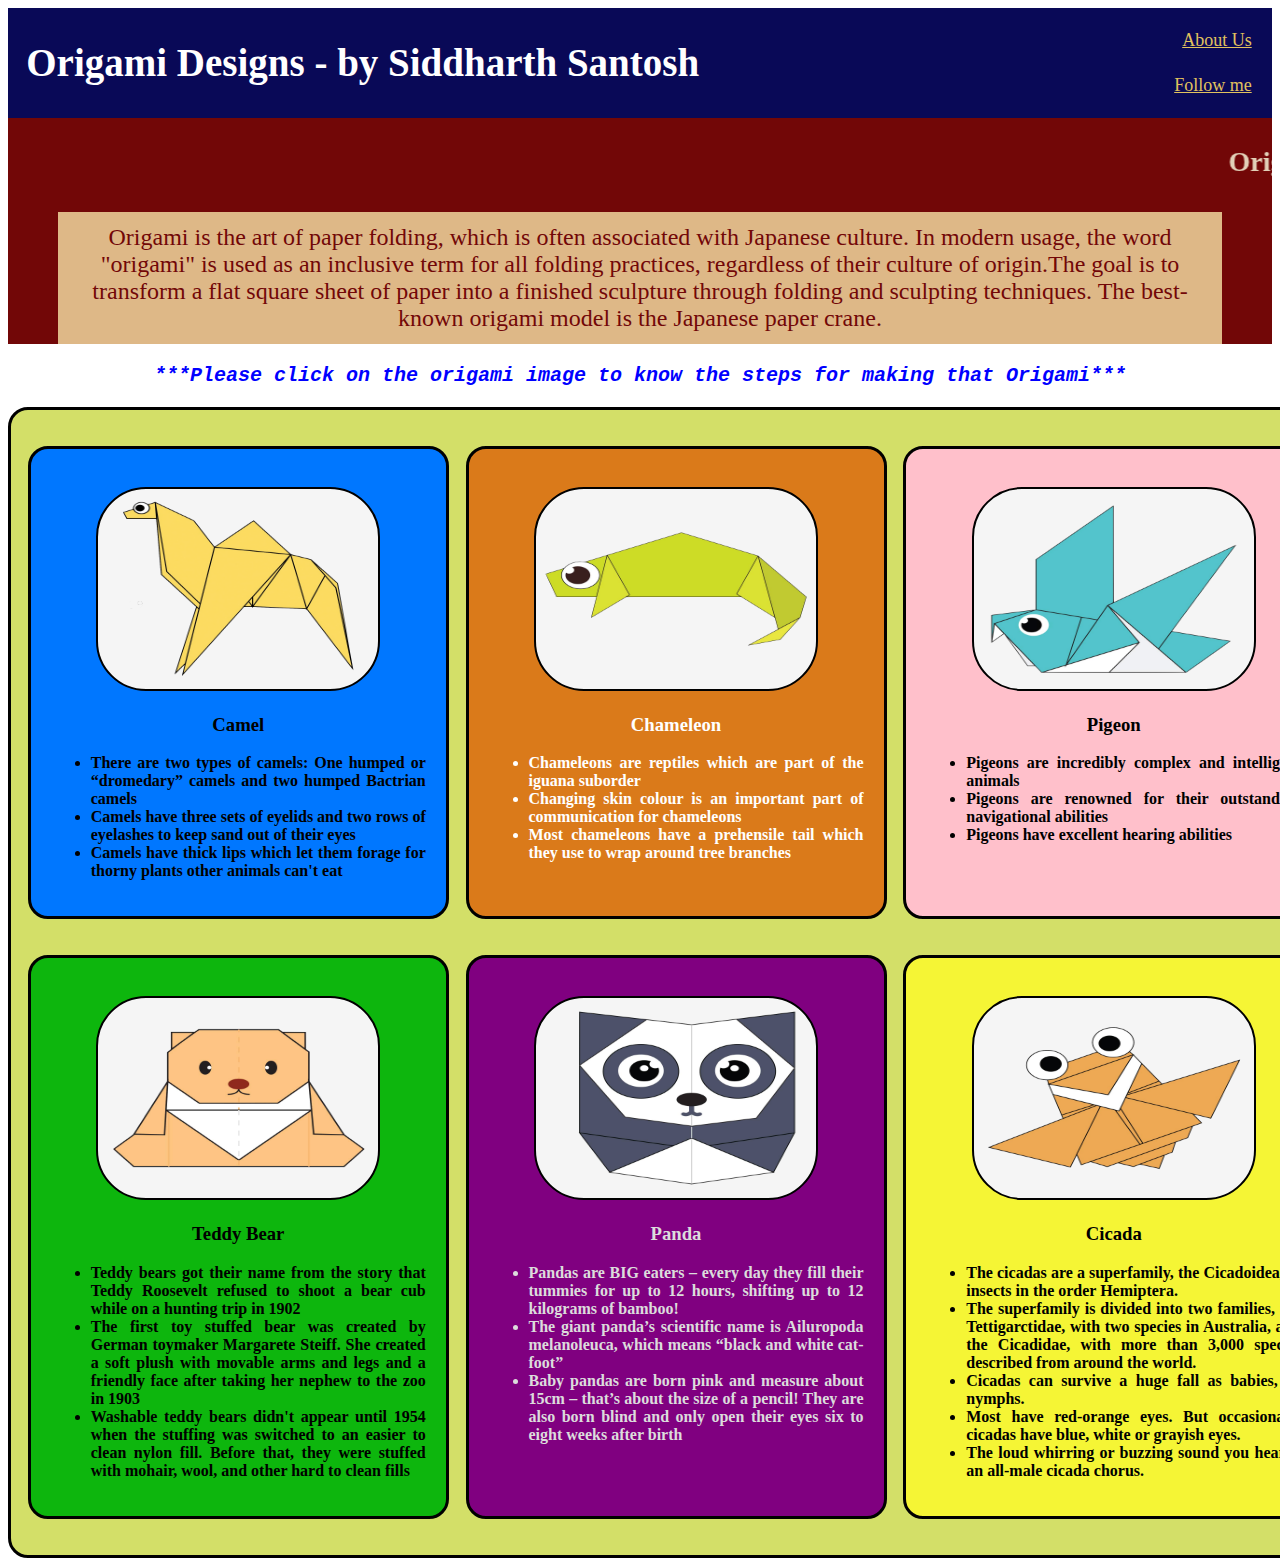
<file: index.html>
<!DOCTYPE html>
<html lang ="en">

<head>
    <title>Origami Designs Part 3</title>
    <link rel=stylesheet type=text/css href="style.css" />
    <link rel="icon" href="https://media.geeksforgeeks.org/wp-content/cdn-uploads/gfg_200X200.png" type="image/x-icon">
</head>

<body>

    <div class = "header">
        <div><h2>Origami Designs - by Siddharth Santosh</h2></div>
            <br>
            <div class="menu">
            <div><a href = "aboutus.html">About Us </a></div>
            
            <div><a href = "https://www.youtube.com/channel/UCRHyTwwHXThYyU1unsjWSVA?sub_confirmation=1">Follow me</a></div>
        </div>
    </div>

    <div class = "body">
       
        <center>
        <marquee><h3>Origami Designs and Instructions - One stop site for Origami Designs, Instructions and Procedures</h3></marquee>
        <div class = "body1">
              Origami is the art of paper folding, which is often associated with Japanese culture. In modern usage, the
             word "origami" is used as an inclusive term for all folding practices, regardless of their culture of
              origin.The goal is to transform a flat square sheet of paper into a finished sculpture through 
              folding and sculpting techniques. The best-known origami model is the Japanese paper crane.
        </div>
    </div>

    <center><h3 style = "font-size:20px;font-style: italic;font-family:Courier New; color: blue;">***Please click on the origami image 
        to know the steps for making that Origami***</h3></center>
    
    <div class = "grid">
    <br>  
    <br> 

    <div class = "grid1">
   
        <div class = "origami1">
            <br>
            <center>
            <a href = "http://origami.me/camel/"><img src = "images/camel.png" width = "280px" height = "200px"></a>
            <h3>Camel</h3>
            </center>
            <p>
                <ul>
                    <b><li> There are two types of camels: One humped or “dromedary” camels and two humped Bactrian camels</li></b>
                    <b><li>Camels have three sets of eyelids and two rows of eyelashes to keep sand out of their eyes</li></b>
                    <b><li>Camels have thick lips which let them forage for thorny plants other animals can't eat</li></b>
                </ul>
            </p>
        </div>
    
        <div class = "origami2">
            <br>
            <center>
            <a href = "http://origami.me/chameleon/"><img src = "images/chameleon.png" width = "280px" height = "200px"></a>
            <h3>Chameleon</h3>
            </center>
            <p>
                <ul>
                    <b><li>Chameleons are reptiles which are part of the iguana suborder</li></b>
                    <b><li>Changing skin colour is an important part of communication for chameleons</li></b>
                    <b><li>Most chameleons have a prehensile tail which they use to wrap around tree branches</li></b>
                </ul>
            </p>
        </div>
     
        <div class = "origami3">
            <br>
            <center>
            <a href = "http://origami.me/pigeon/"><img src = "images/pigeon.png" width = "280px" height = "200px"></a>
            <h3>Pigeon</h3>
            </center>
            <p>
                <ul>
                    <b><li>Pigeons are incredibly complex and intelligent animals</li></b>
                    <b><li>Pigeons are renowned for their outstanding navigational abilities</li></b>
                    <b><li>Pigeons have excellent hearing abilities</li></b>
                </ul>
            </p>
        </div>
    </div>

    <br> <br>

    <div class = "grid2">
        
         <div class = "origami4">
            <br>
            <center>
            <a href = "http://origami.me/teddy-bear/"><img src = "images/teddy.png" width = "280px" height = "200px"></a>
            <h3>Teddy Bear</h3>
            </center>
            <p>
                <ul>
                    <b><li>Teddy bears got their name from the story that Teddy Roosevelt refused to shoot a bear cub while on a hunting trip in 1902</li></b>
                    <b><li>The first toy stuffed bear was created by German toymaker Margarete Steiff. She created a soft plush with movable arms and legs and a friendly face after taking her nephew to the zoo in 1903</li></b>
                    <b><li>Washable teddy bears didn't appear until 1954 when the stuffing was switched to an easier to clean nylon fill. Before that, they were stuffed with mohair, wool, and other hard to clean fills</li></b>
                </ul>
            </p>
        </div>
      
         <div class = "origami5">
            <br>
            <center>
            <a href = "http://origami.me/panda/"><img src = "images/panda.png" width = "280px" height = "200px"></a>
            <h3>Panda</h3>
            </center>
            <p>
                <ul>
                    <b><li>Pandas are BIG eaters – every day they fill their tummies for up to 12 hours, shifting up to 12 kilograms of bamboo!</li></b>
                    <b><li>The giant panda’s scientific name is Ailuropoda melanoleuca, which means “black and white cat-foot”</li></b>
                    <b><li>Baby pandas are born pink and measure about 15cm – that’s about the size of a pencil! They are also born blind and only open their eyes six to eight weeks after birth</li></b>
                </ul>
            </p>
        </div>
        

    <div class = "origami6">
        <br>
        <center>
        <a href = "http://origami.me/flying-cicada/"><img src = "images/cicada.png" width = "280px" height = "200px"></a>
        <h3>Cicada</h3>
        </center>
        <p>
            <ul>
                <b><li> The cicadas are a superfamily, the Cicadoidea, of insects in the order Hemiptera.</li>
                    <li>The superfamily is divided into two families, the Tettigarctidae, with two species 
                        in Australia, and the Cicadidae, with more than 3,000 species described from around the world.</li>
                <li>Cicadas can survive a huge fall as babies, or nymphs.</li>
                <li>Most have red-orange eyes. But occasionally cicadas have blue, white or grayish eyes.</li>
                <li>The loud whirring or buzzing sound you hear is an all-male cicada chorus.</li></b>
                
            </ul>
        </p>
    </div>
    </div>
    <br>
    <br>
</div>
</body>
</html>
</file>
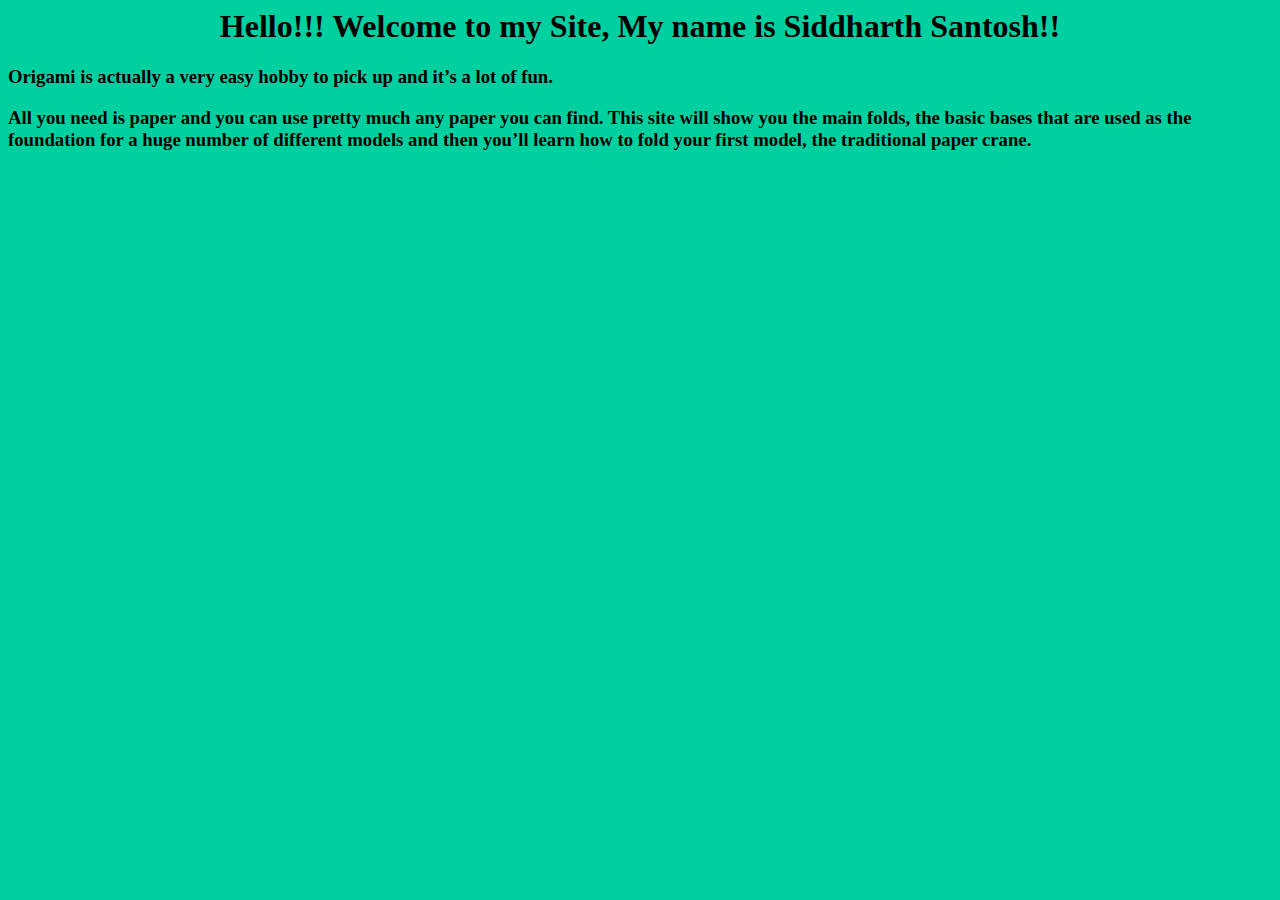
<file: aboutus.html>
<html>
<head>
<title>About Us</title>
</head>
<body bgcolor="indian">

   <h1><center>Hello!!! Welcome to my Site, My name is Siddharth Santosh!!</center></h1>
   
        <h3> Origami is actually a very easy hobby to pick up and it’s a lot of fun.</h3> 
        <h3>All you need is paper and you can use pretty much any paper you can find. 
        This site will show you the main folds, the basic bases that are used as 
        the foundation for a huge number of different models and then you’ll learn 
        how to fold your first model, the traditional paper crane.</h3>

</body>
</html>
</file>
<file: style.css>
.header {
    display: flex;  
    justify-content:flex-end;
    background-color: rgb(9, 9, 87);
    font-size: 26px;
    font-family: 'Source Sans Pro';
    color: rgb(255, 255, 255);
    justify-content: space-around;
    margin: 0px;
    
}
.menu a{
    display:flex;
    padding: 2px;
    margin-top: 20px;
    margin-left: 400px;
    justify-content: right;
    background-color: rgb(9, 9, 87);
    font-size: 18px;
    font-family: 'Source Sans Pro';
    color: rgb(225, 194, 94);
}

.body {
    display:flex-end;
    margin-top:20px;
    margin: 0px;
    background-color: rgb(114, 7, 7);
    font-size: 24px;
    font-family:'Source Sans Pro';
    color: rgb(226, 208, 184);
    justify-content: space-between;
    
}
.body1 {
    
    background-color: burlywood;
    font-family:'Source Sans Pro';
    padding: 12px;
    color: rgb(114, 7, 7);
    margin-left: 50px;
    margin-right: 50px;
}
.grid {
    border: solid;
    border-color: black;
    border-width: medium;
    border-radius: 20px;
    background-color: rgb(211, 223, 104);
    width: 1330px;
}

.grid1 {
    display: flex;
    flex-wrap: wrap;
    font-family: 'Source Sans Pro';
    justify-content: space-evenly;
}

.grid2{
    display: flex;
    flex-wrap: wrap;
    font-family: 'Source Sans Pro';
    justify-content: space-evenly;
}

.grid1 img{
    background-color:whitesmoke;
    border: 2px solid black;
    border-radius: 50px;
}

.grid2 img{
    background-color: whitesmoke;
    border: 2px solid black;
    border-radius: 50px;
}

.origami1{
    border: solid;
    border-color: black;
    border-width: medium;
    border-radius: 20px;
    background-color: rgb(0, 119, 255);
    width: 375px;
    font-family: 'Source Sans Pro';
    text-align: justify;
    padding: 20px;
}

.origami2{
    border: solid;
    border-color: black;
    border-width: medium;
    border-radius: 20px;
    background-color: rgb(218, 122, 26);
    width: 375px;
    font-family: 'Source Sans Pro';
    color: rgb(255, 255, 255);
    text-align: justify;
    padding: 20px;
}

.origami3{
    border: solid;
    border-color: black;
    border-width: medium;
    border-radius: 20px;
    background-color: pink;
    width: 375px;
    font-family:'Source Sans Pro';
    text-align: justify;
    padding: 20px;
}

.origami4{
    border: solid;
    border-color: black;
    border-width: medium;
    border-radius: 20px;
    background-color: rgb(13, 182, 13);
    width: 375px;
    font-family:'Source Sans Pro';
    text-align: justify;
    padding: 20px;
}

.origami5{
    border: solid;
    border-color: black;
    border-width: medium;
    border-radius: 20px;
    background-color: purple;
    width: 375px;
    font-family: 'Source Sans Pro';
    color: gainsboro;
    text-align: justify;
    padding: 20px;
}

.origami6{
    border: solid;
    border-color: black;
    border-width: medium;
    border-radius: 20px;
    background-color: rgb(245, 245, 53);
    width: 375px;
    font-family:'Source Sans Pro';
    text-align: justify;
    padding: 20px;
}
</file>
